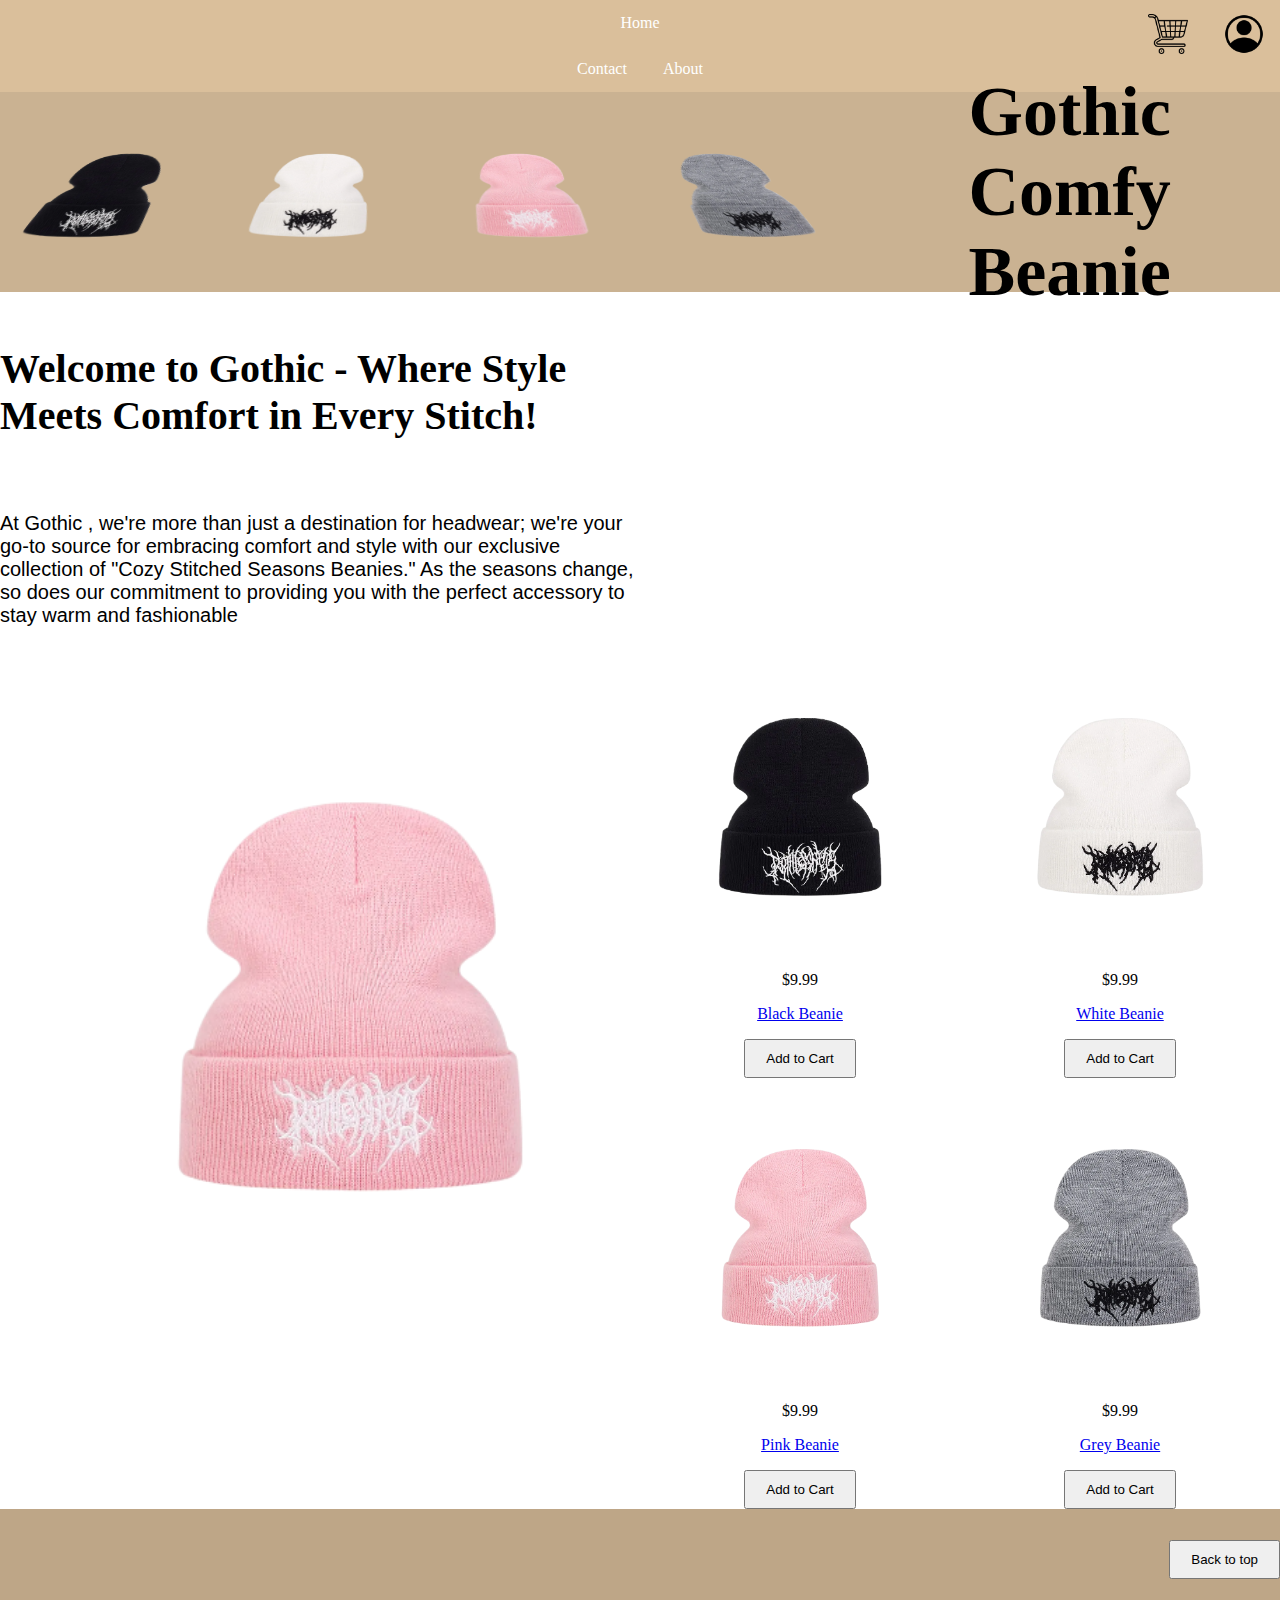
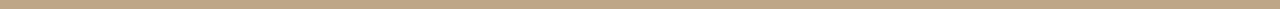
<file: index.html>
<!DOCTYPE html>
<html lang="en">
<head>
    <meta charset="UTF-8">
    <meta name="viewport" content="width=device-width, initial-scale=1.0">
    <title>Gothic </title>
    <link href="index.css" rel="stylesheet">
    <script src="index.js"></script>
</head>
<body>
    <div class="navbar">
        <a href="index.html">Home</a>
        <div class="subnav">
          <div class="subnav-content">
            <a href="contact.html">Contact</a>
            <a href="about.html">About</a>
          </div>
        </div>
        <div class="topright">
           <a href="cart.html"> <img src="shopping-cart.png" alt= "shopping-cart" height="40px" width="40px"></a>
            <a href="account.html"><img src="account.png" height="40" width="40px"></a>
        </div>
    </div>
    <header>
        <div class="banner">
        <img src="black-pic.png" alt="Black Beanie" height="100" width="100">
        <img src="white-pic.png" alt="White Beanie"  height="100" width="100">
        <img src="Pink-pic.png" alt="Pink Beanie"  height="100" width="100">
        <img src="grey-pic.png" alt="Grey Beanie" height="100" width="100">
    </div>
    <h1>Gothic  Comfy Beanie</h1>
    </header>
   <article>
    <h4>Welcome to Gothic  - Where Style Meets Comfort in Every Stitch!
    </h4>
    <p>At Gothic , we're more than just a destination for headwear; 
        we're your go-to source for embracing comfort and style with our exclusive 
        collection of "Cozy Stitched Seasons Beanies." As the seasons change, so does 
        our commitment to providing you with the perfect accessory to stay warm and fashionable</p>
   </article>
   <aside>   
     <img src="Pink-pic.png" alt="Pink Beanie" height="700" width="700">
   </aside>
   <section>
   </section>
    <div class="multi-pic">
        <div class="item">
            <img src="black-pic.png" alt="Black Beanie">
            $9.99
            <a href="#"><p>Black Beanie</p></a>
            <button>Add to Cart</button>
        </div>
        <div class="item">
            <img src="white-pic.png" alt="White Beanie">
            $9.99
            <a href="#"><p>White Beanie</p></a>
            <button>Add to Cart</button>
        </div>
        <div class="item">
            <img src="Pink-pic.png" alt="Pink Beanie">
            $9.99
            <a href="#"><p>Pink Beanie</p></a>
            <button>Add to Cart</button>
        </div>
        <div class="item">
            <img src="grey-pic.png" alt="Grey Beanie">
            $9.99
            <a href="#"><p>Grey Beanie</p></a>
            <button>Add to Cart</button>
        </div>
    </div>

    <footer>
        <div class="left-foot">
            <a href=""></a>
        </div>
        <div class="right-foot">
    </div>
        <div clas="center-foot">
            <button onclick="toTop()">Back to top</button>
        </footer>
</body>
</html>
</file>
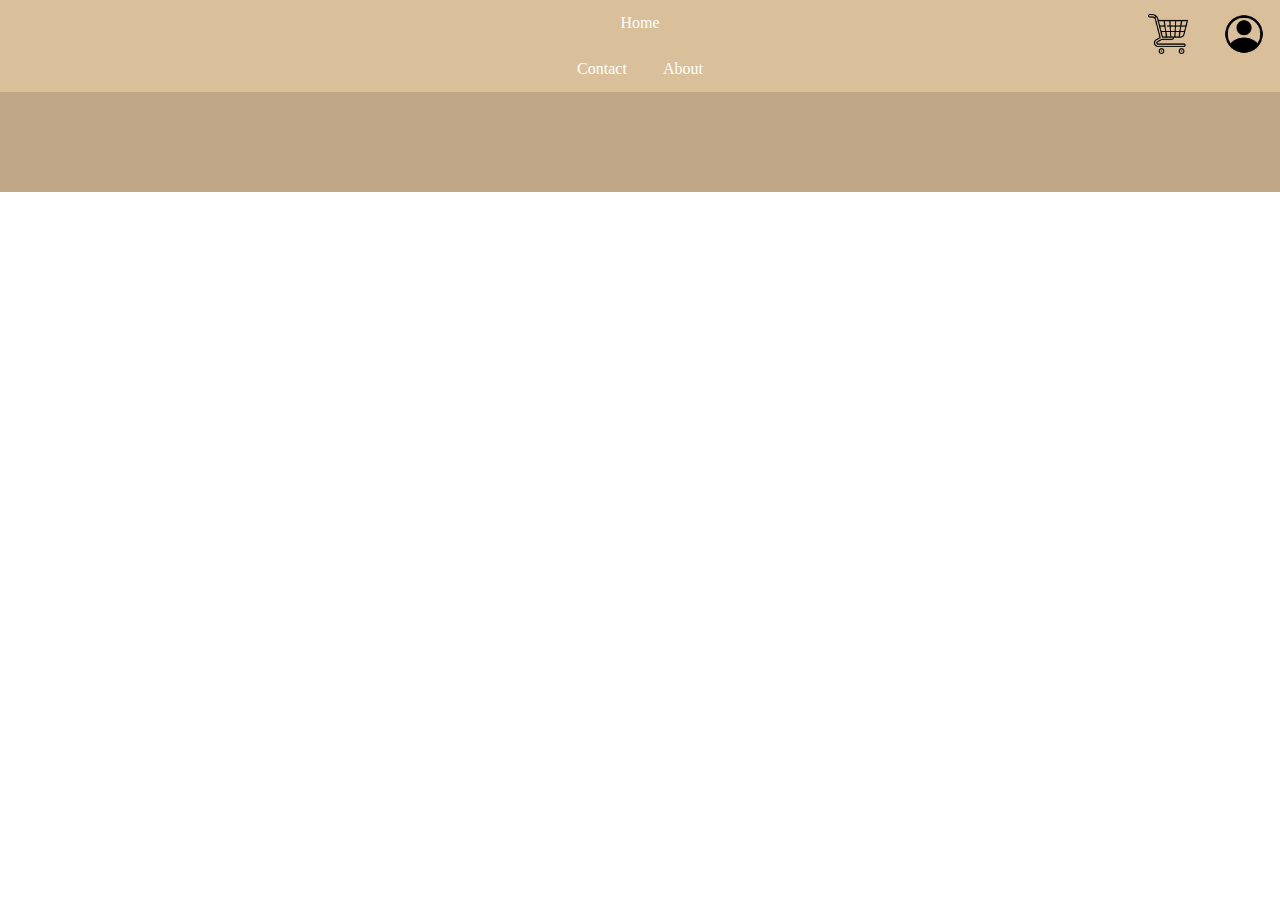
<file: about.html>
<!DOCTYPE html>
<html lang="en">
<head>
    <meta charset="UTF-8">
    <meta name="viewport" content="width=device-width, initial-scale=1.0">
    <title>Gothic </title>
    <link href="index.css" rel="stylesheet">
</head>
<body>
    <div class="navbar">
        <a href="index.html">Home</a>
        <div class="subnav">
          <div class="subnav-content">
            <a href="contact.html">Contact</a>
            <a href="about.html">About</a>
          </div>
        </div>
        <div class="topright">
           <a href="cart.html"> <img src="shopping-cart.png" alt= "shopping-cart" height="40px" width="40px"></a>
            <a href="account.html"><img src="account.png" height="40" width="40px"></a>
        </div>
    </div>
    
    <footer>
        <div class="left-foot">
            <a href=""></a>
        </div>
        <div class="right-foot">
        <a href="#"></a>
    </div>
        <div clas="center-foot">
        </div>
    </footer>
</body>
</html>
</file>
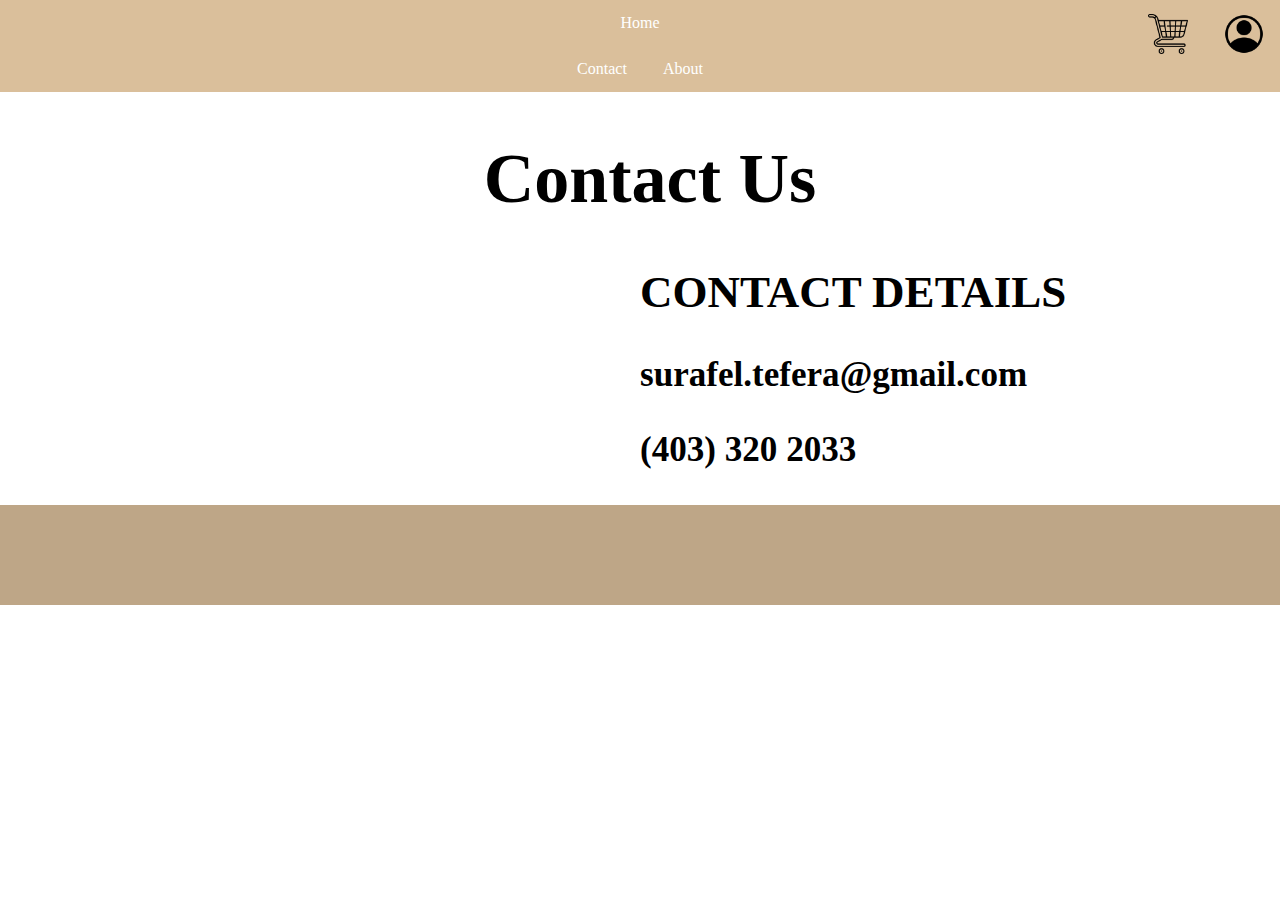
<file: contact.html>
<!DOCTYPE html>
<html lang="en">
<head>
    <meta charset="UTF-8">
    <meta name="viewport" content="width=device-width, initial-scale=1.0">
    <title>Gothic </title>
    <link href="index.css" rel="stylesheet">
</head>
<body>
    <div class="navbar">
        <a href="index.html">Home</a>
        <div class="subnav">
          <div class="subnav-content">
            <a href="contact.html">Contact</a>
            <a href="about.html">About</a>
          </div>
        </div>
        <div class="topright">
           <a href="cart.html"> <img src="shopping-cart.png" alt= "shopping-cart" height="40px" width="40px"></a>
            <a href="account.html"><img src="account.png" height="40" width="40px"></a>
        </div>
    </div>
    <h1>Contact Us</h1>
    <div class="contact">
    <h2>CONTACT DETAILS</h2>
    <h3>surafel.tefera@gmail.com</h3>
    <h3>(403) 320 2033</3>
</div>


<footer>
    <div class="left-foot">
        <a href=""></a>
    </div>
    <div class="right-foot">
    <a href="#"></a>
</div>
    <div clas="center-foot">
    </div>
</footer>
</body>
</html>
</file>
<file: index.css>
body {
    margin: 0;
    padding: 0;
    width: 100%;
    height: 100%;
    background-color: #e9bdc4(240, 255, 255);
}
.navbar {
    background-color: #dabf9b;
    overflow: hidden;
    text-align: center;
  }
  
  .navbar a, .dropdown {
    display: inline-block;
    color: white;
    padding: 14px 16px;
    text-decoration: none;
    cursor: pointer;
  }
  
  .dropdown:hover {
    background-color: tan;
    color: black;
  }
  
  .topright {
    position: absolute;
    top: 0;
    right: 0;
  }
  
  .topright a {
    display: inline-block;
    color: white;
    padding: 14px 16px;
    text-decoration: none;
    cursor: pointer;
  }
  
  .topright a:hover {
    background-color: #ddd;
    color: black;
  }
  

header {
    background-color: #cab292;
    height: 200px; 
    display: flex; 
    align-items: center;
}
.banner {
    position: relative;
    transform: perspective(500px) rotateX(45deg);
    width: 100%;
    height: 100%; 
    overflow: hidden;
    display: flex; 
    align-items: center;
}
.banner img {
    transform: perspective(150x) rotateX(50deg);
    width: 25%; 
    height: auto;
}
h1 {
    font-size: 75px;
    font-family: 'Brush Script MT', cursive;
    margin-left: 20px;
}
article{
}

.multi-pic {
    margin-left: auto;
    width: 50%;
    display: flex;
    flex-wrap: wrap;
}

.item {
    flex: 0 0 50%;
    box-sizing: border-box;
    text-align: center;
}

.item img {
    width: 100%;
}
footer {
    background-color: #bea687;
    height: 150px; 
}
.left-foot{
    margin-right: auto;
    width: 20%;
    display: flex;
    flex-wrap: wrap; 
    font-size: 40px;
    color: black;
}
.right-foot{
    margin-left: auto;
    width: 40%;
    display: flex;
    flex-wrap: wrap; 
}
footer {
  display: flex;
  justify-content: center;
  align-items: center;
  height: 100px; 
}

.center-foot {
  text-align: center;
}

button {
  padding: 10px 20px;
}

article{
    margin-right: auto;
    width: 50%;
    display: flex;
    flex-wrap: wrap; 
    
}
article p {
    font-family:'Trebuchet MS', 'Lucida Sans Unicode', 'Lucida Grande', 'Lucida Sans', Arial, sans-serif;
    font-size: 20px;
}
h4 {
    font-size: 40px;
}

aside {
    position: absolute;

      }

.contact {
  margin-left: auto;
    width: 50%;
    display: block;
    flex-wrap: wrap;
    font-size: 30px;
    
}
h1 {
  font-size: 70px;
  text-align: center;
}
</file>
